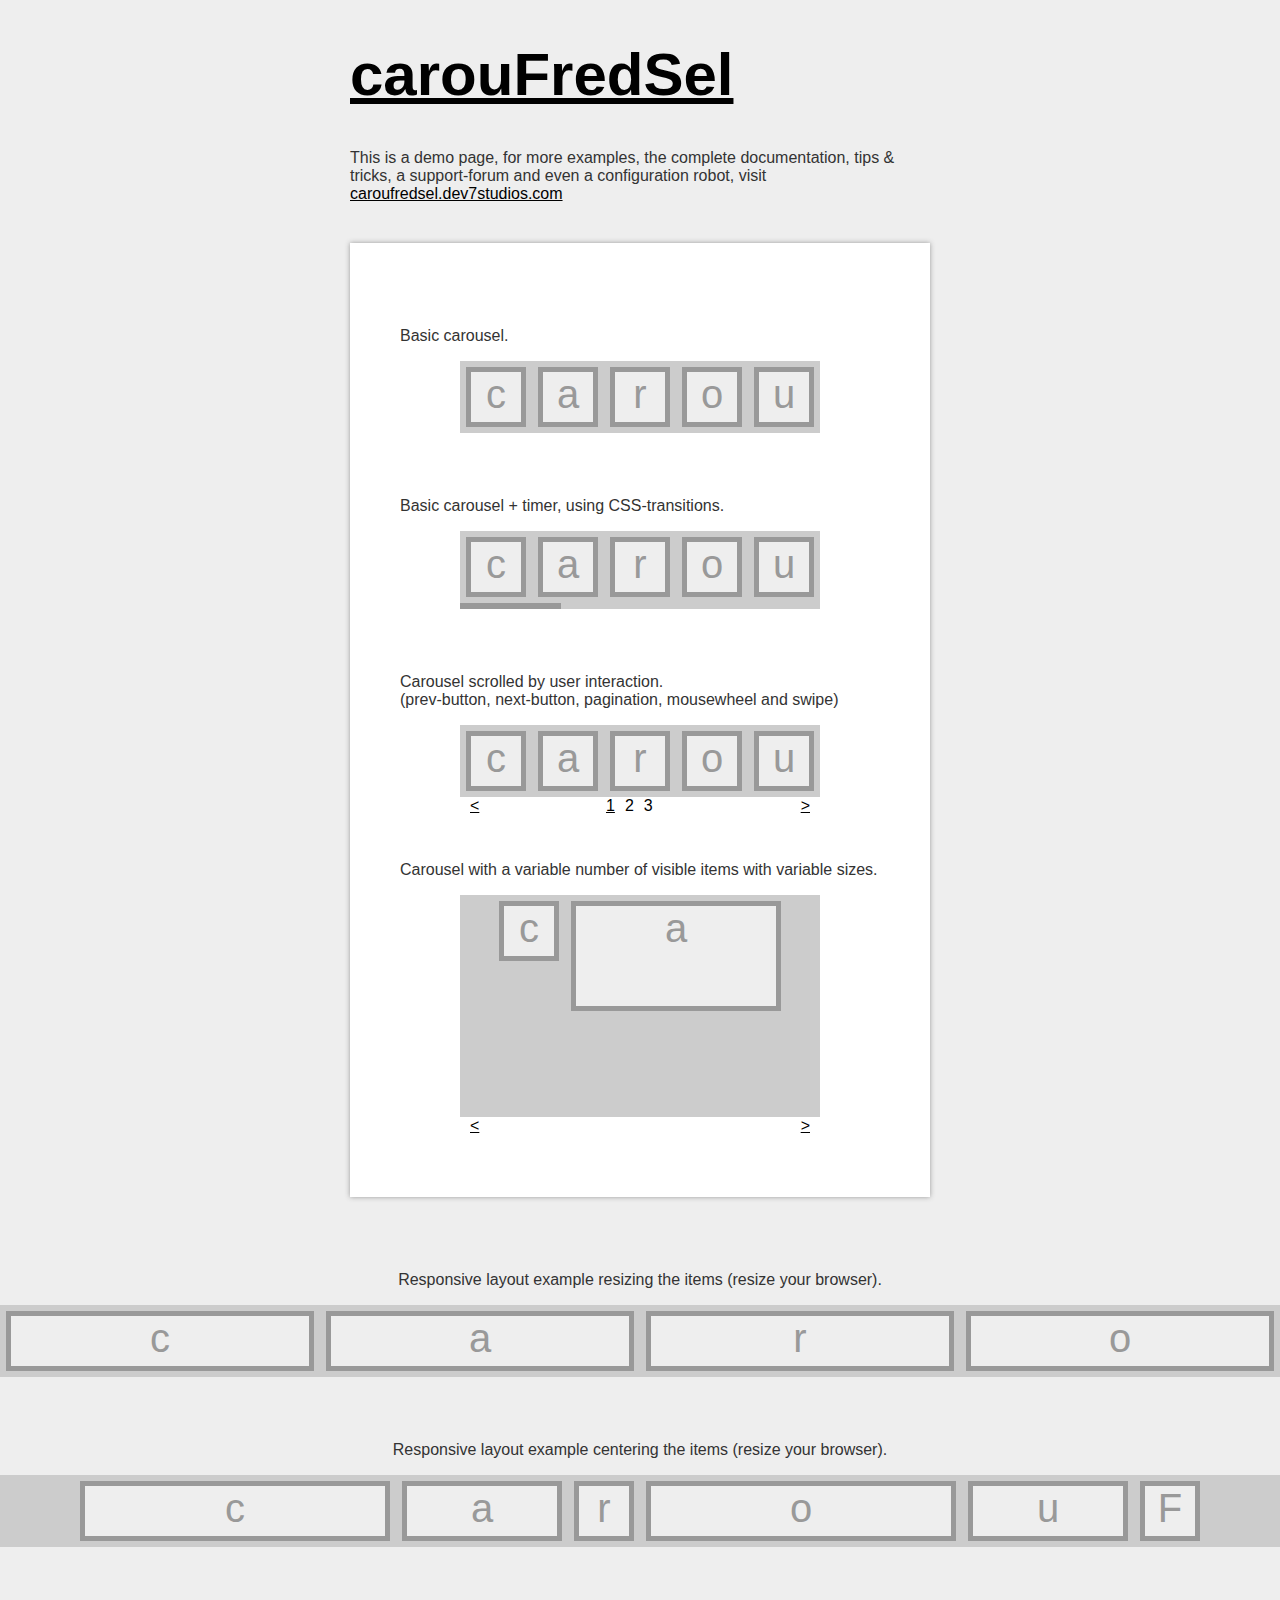
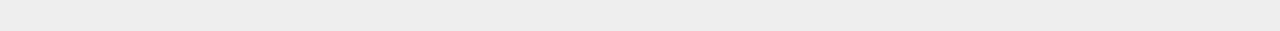
<file: js/carouslider/index.html>
<!DOCTYPE html PUBLIC "-//W3C//DTD XHTML 1.0 Transitional//EN" "http://www.w3.org/TR/xhtml1/DTD/xhtml1-transitional.dtd">
<html xmlns="http://www.w3.org/1999/xhtml">
	<head>
		<meta http-equiv="content-type" content="text/html;charset=iso-8859-1" />
		<meta name="author" content="caroufredsel.dev7studios.com" />

		<title>carouFredSel: a circular, responsive jQuery carousel</title>

		<!-- include jQuery + carouFredSel plugin -->
		<script type="text/javascript" language="javascript" src="jquery-1.8.2.min.js"></script>
		<script type="text/javascript" language="javascript" src="jquery.carouFredSel-6.2.1-packed.js"></script>

		<!-- optionally include helper plugins -->
		<script type="text/javascript" language="javascript" src="helper-plugins/jquery.mousewheel.min.js"></script>
		<script type="text/javascript" language="javascript" src="helper-plugins/jquery.touchSwipe.min.js"></script>
		<script type="text/javascript" language="javascript" src="helper-plugins/jquery.transit.min.js"></script>
		<script type="text/javascript" language="javascript" src="helper-plugins/jquery.ba-throttle-debounce.min.js"></script>

		<!-- fire plugin onDocumentReady -->
		<script type="text/javascript" language="javascript">
			$(function() {

				//	Basic carousel, no options
				$('#foo0').carouFredSel();

				//	Basic carousel + timer, using CSS-transitions
				$('#foo1').carouFredSel({
					auto: {
						pauseOnHover: 'resume',
						progress: '#timer1'
					}
				}, {
					transition: true
				});

				//	Scrolled by user interaction
				$('#foo2').carouFredSel({
					auto: false,
					prev: '#prev2',
					next: '#next2',
					pagination: "#pager2",
					mousewheel: true,
					swipe: {
						onMouse: true,
						onTouch: true
					}
				});

				//	Variable number of visible items with variable sizes
				$('#foo3').carouFredSel({
					width: 360,
					height: 'auto',
					prev: '#prev3',
					next: '#next3',
					auto: false
				});

				//	Responsive layout, resizing the items
				$('#foo4').carouFredSel({
					responsive: true,
					width: '100%',
					scroll: 2,
					items: {
						width: 400,
					//	height: '30%',	//	optionally resize item-height
						visible: {
							min: 2,
							max: 6
						}
					}
				});

				//	Fuild layout, centering the items
				$('#foo5').carouFredSel({
					width: '100%',
					scroll: 2
				});

			});
		</script>

		<style type="text/css" media="all">
			html, body {
				padding: 0;
				margin: 0;
			}
			body, div, p {
				font-family: Arial, Helvetica, Verdana;
				color: #333;
			}
			body {
				background-color: #eee;
			}
			h1 {
				font-size: 60px;
			}
			a, a:link, a:active, a:visited {
				color: black;
				text-decoration: underline;
			}
			a:hover {
				color: #9E1F63;
			}
			#intro {
				width: 580px;
				margin: 0 auto;
			}
			.wrapper {
				background-color: white;
				width: 480px;
				margin: 40px auto;
				padding: 50px;
				box-shadow: 0 0 5px #999;
			}
			.list_carousel {
				background-color: #ccc;
				margin: 0 0 30px 60px;
				width: 360px;
			}
			.list_carousel ul {
				margin: 0;
				padding: 0;
				list-style: none;
				display: block;
			}
			.list_carousel li {
				font-size: 40px;
				color: #999;
				text-align: center;
				background-color: #eee;
				border: 5px solid #999;
				width: 50px;
				height: 50px;
				padding: 0;
				margin: 6px;
				display: block;
				float: left;
			}
			.list_carousel.responsive {
				width: auto;
				margin-left: 0;
			}
			.clearfix {
				float: none;
				clear: both;
			}
			.prev {
				float: left;
				margin-left: 10px;
			}
			.next {
				float: right;
				margin-right: 10px;
			}
			.pager {
				float: left;
				width: 300px;
				text-align: center;
			}
			.pager a {
				margin: 0 5px;
				text-decoration: none;
			}
			.pager a.selected {
				text-decoration: underline;
			}
			.timer {
				background-color: #999;
				height: 6px;
				width: 0px;
			}
		</style>
	</head>
	<body>

		<div id="intro">
			<h1><a href="http://caroufredsel.dev7studios.com">carouFredSel</a></h1>
			<p>This is a demo page, for more examples, the complete documentation, tips &amp; tricks, a support-forum and even a configuration robot, visit <a href="http://caroufredsel.dev7studios.com">caroufredsel.dev7studios.com</a></p>
		</div>

		<div class="wrapper">
			<br />


			<p>Basic carousel.</p>
			<div class="list_carousel">
				<ul id="foo0">
					<li>c</li>
					<li>a</li>
					<li>r</li>
					<li>o</li>
					<li>u</li>
					<li>F</li>
					<li>r</li>
					<li>e</li>
					<li>d</li>
					<li>S</li>
					<li>e</li>
					<li>l</li>
					<li> </li>
				</ul>
				<div class="clearfix"></div>
			</div>
			<br />


			<p>Basic carousel + timer, using CSS-transitions.</p>
			<div class="list_carousel">
				<ul id="foo1">
					<li>c</li>
					<li>a</li>
					<li>r</li>
					<li>o</li>
					<li>u</li>
					<li>F</li>
					<li>r</li>
					<li>e</li>
					<li>d</li>
					<li>S</li>
					<li>e</li>
					<li>l</li>
					<li> </li>
				</ul>
				<div class="clearfix"></div>
				<div id="timer1" class="timer"></div>
			</div>
			<br />


			<p>Carousel scrolled by user interaction.<br />
				(prev-button, next-button, pagination, mousewheel and swipe)</p>
			<div class="list_carousel">
				<ul id="foo2">
					<li>c</li>
					<li>a</li>
					<li>r</li>
					<li>o</li>
					<li>u</li>
					<li>F</li>
					<li>r</li>
					<li>e</li>
					<li>d</li>
					<li>S</li>
					<li>e</li>
					<li>l</li>
					<li> </li>
				</ul>
				<div class="clearfix"></div>
				<a id="prev2" class="prev" href="#">&lt;</a>
				<a id="next2" class="next" href="#">&gt;</a>
				<div id="pager2" class="pager"></div>
			</div>
			<br />


			<p>Carousel with a variable number of visible items with variable sizes.</p>
			<div class="list_carousel">
				<ul id="foo3">
					<li style="width: 50px; height: 50px;">c</li>
					<li style="width: 200px; height: 100px;">a</li>
					<li style="width: 50px; height: 150px;">r</li>
					<li style="width: 50px; height: 200px;">o</li>
					<li style="width: 50px; height: 150px;">u</li>
					<li style="width: 100px; height: 100px;">F</li>
					<li style="width: 250px; height: 50px;">r</li>
					<li style="width: 150px; height: 100px;">e</li>
					<li style="width: 150px; height: 150px;">d</li>
					<li style="width: 50px; height: 200px;">S</li>
					<li style="width: 100px; height: 150px;">e</li>
					<li style="width: 150px; height: 100px;">l</li>
					<li style="width: 200px; height: 50px;"> </li>
				</ul>
				<div class="clearfix"></div>
				<a id="prev3" class="prev" href="#">&lt;</a>
				<a id="next3" class="next" href="#">&gt;</a>
			</div>
		</div>
		<br />


		<p style="text-align: center;">Responsive layout example resizing the items (resize your browser).</p>
		<div class="list_carousel responsive">
			<ul id="foo4">
				<li>c</li>
				<li>a</li>
				<li>r</li>
				<li>o</li>
				<li>u</li>
				<li>F</li>
				<li>r</li>
				<li>e</li>
				<li>d</li>
				<li>S</li>
				<li>e</li>
				<li>l</li>
				<li> </li>
			</ul>
			<div class="clearfix"></div>
		</div>
		<br />


		<p style="text-align: center;">Responsive layout example centering the items (resize your browser).</p>
		<div class="list_carousel responsive" >
			<ul id="foo5">
				<li style="width: 300px;">c</li>
				<li style="width: 150px;">a</li>
				<li>r</li>
				<li style="width: 300px;">o</li>
				<li style="width: 150px;">u</li>
				<li>F</li>
				<li style="width: 300px;">r</li>
				<li style="width: 150px;">e</li>
				<li>d</li>
				<li style="width: 400px;">S</li>
				<li style="width: 150px;">e</li>
				<li>l</li>
				<li> </li>
			</ul>
			<div class="clearfix"></div>
		</div>
		<br />


		<br />
		<br />
	</body>
</html>
</file>
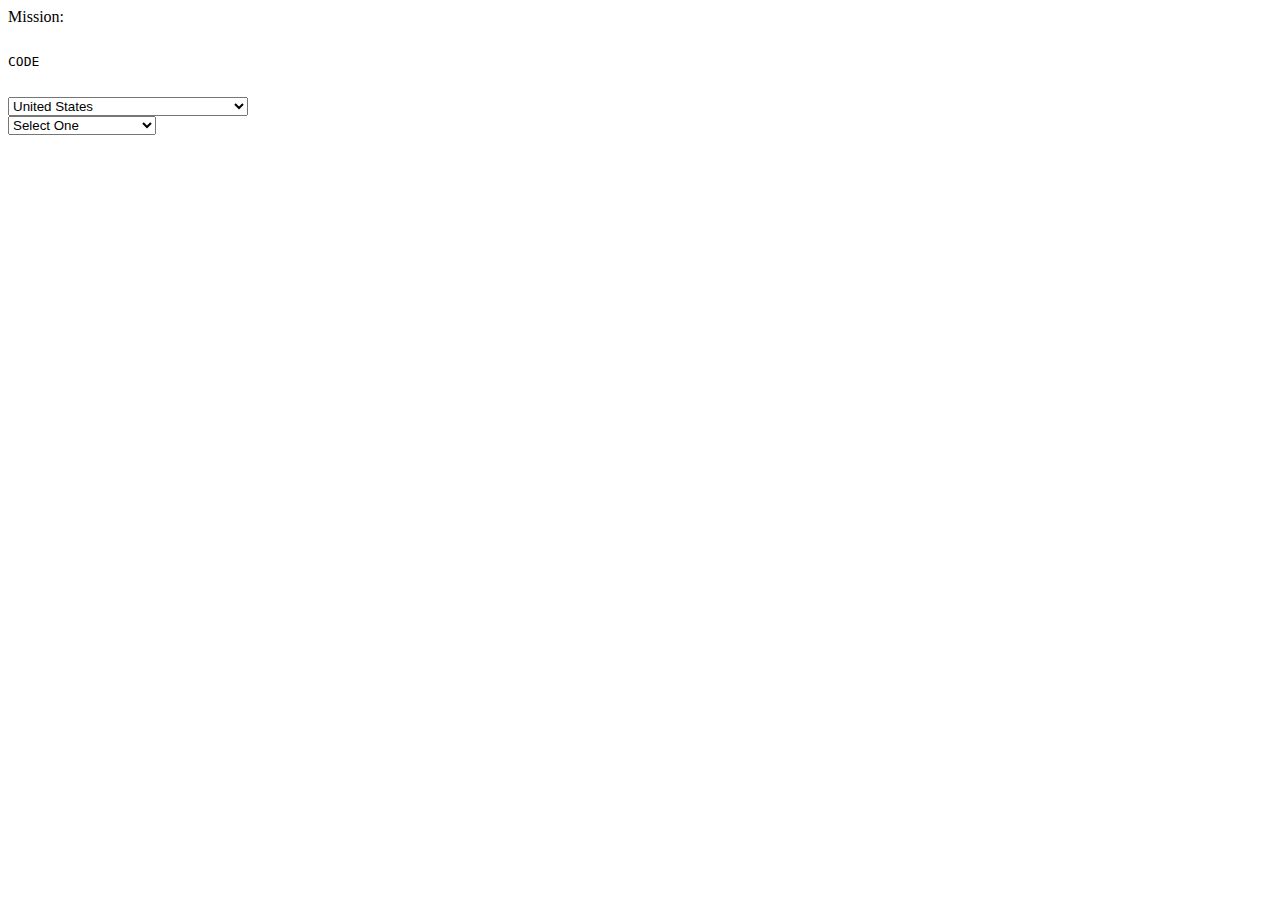
<file: js/jquery_validation/test/selects/index.html>
<!DOCTYPE html PUBLIC "-//W3C//DTD XHTML 1.0 Transitional//EN" "http://www.w3.org/TR/xhtml1/DTD/xhtml1-transitional.dtd">
<html xmlns="http://www.w3.org/1999/xhtml">
<head>
<meta http-equiv="Content-Type" content="text/html; charset=utf-8" />

<title>Fun with jQuery</title>

<script src="http://www.google.com/jsapi"></script>
<script>
  google.load("jquery", "1");
</script>

<script type="text/javascript">

$.fn.options = function(selector) {
	return this.each(function() {
		function container(select) {
			if (select.next().is(".option-container")) {
				return $(select).next();
			}
			return $('<select class="option-container" />').append(select.children()).insertAfter(select).hide();
		}
		var container = container($(this));
		$(this).empty().append(container.children(selector).clone());
	});
}

$(document).ready(function(){

	$("#State").hide()

	$("#Country").change(function() {
		var selected = this.options[this.selectedIndex].value;
		if (selected == "US") {
			$("#State").show().options(".state");
		} else if (selected == "CA") {
			$("#State").show().options(".province");
		} else {
			$("#State").hide();
		}
	}).change();


});
</script>



</head>

<body>
Mission:

<xmp>
CODE

</xmp>


    <select size="1" id="Country" name="country">
      <option value="">Select One</option>

      <option value="US" selected="selected">United States</option>
      <option value="CA">Canada</option>
      <option value="">----------</option>
      <option value="AF">Afghanistan</option>
      <option value="AL">Albania</option>
      <option value="DZ">Algeria</option>

      <option value="AS">American Samoa</option>
      <option value="AD">Andorra</option>
      <option value="AO">Angola</option>
      <option value="AI">Anguilla</option>
      <option value="AQ">Antarctica</option>
      <option value="AG">Antigua and Barbuda</option>

      <option value="AR">Argentina</option>
      <option value="AM">Armenia</option>
      <option value="AW">Aruba</option>
      <option value="AU">Australia</option>
      <option value="AT">Austria</option>
      <option value="AZ">Azerbaidjan</option>

      <option value="BS">Bahamas</option>
      <option value="BH">Bahrain</option>
      <option value="BD">Bangladesh</option>
      <option value="BB">Barbados</option>
      <option value="BY">Belarus</option>
      <option value="BE">Belgium</option>

      <option value="BZ">Belize</option>
      <option value="BJ">Benin</option>
      <option value="BM">Bermuda</option>
      <option value="BT">Bhutan</option>
      <option value="BO">Bolivia</option>
      <option value="BA">Bosnia-Herzegovina</option>

      <option value="BW">Botswana</option>
      <option value="BV">Bouvet Island</option>
      <option value="BR">Brazil</option>
      <option value="IO">British Indian Ocean Territory</option>
      <option value="BN">Brunei Darussalam</option>
      <option value="BG">Bulgaria</option>

      <option value="BF">Burkina Faso</option>
      <option value="BI">Burundi</option>
      <option value="KH">Cambodia</option>
      <option value="CM">Cameroon</option>
      <option value="CV">Cape Verde</option>
      <option value="KY">Cayman Islands</option>

      <option value="CF">Central African Republic</option>
      <option value="TD">Chad</option>
      <option value="CL">Chile</option>
      <option value="CN">China</option>
      <option value="CX">Christmas Island</option>
      <option value="CC">Cocos (Keeling) Islands</option>

      <option value="CO">Colombia</option>
      <option value="KM">Comoros</option>
      <option value="CG">Congo</option>
      <option value="CK">Cook Islands</option>
      <option value="CR">Costa Rica</option>
      <option value="HR">Croatia</option>

      <option value="CU">Cuba</option>
      <option value="CY">Cyprus</option>
      <option value="CZ">Czech Republic</option>
      <option value="DK">Denmark</option>
      <option value="DJ">Djibouti</option>
      <option value="DM">Dominica</option>

      <option value="DO">Dominican Republic</option>
      <option value="TP">East Timor</option>
      <option value="EC">Ecuador</option>
      <option value="EG">Egypt</option>
      <option value="SV">El Salvador</option>
      <option value="GQ">Equatorial Guinea</option>

      <option value="ER">Eritrea</option>
      <option value="EE">Estonia</option>
      <option value="ET">Ethiopia</option>
      <option value="FK">Falkland Islands</option>
      <option value="FO">Faroe Islands</option>
      <option value="FJ">Fiji</option>

      <option value="FI">Finland</option>
      <option value="CS">Former Czechoslovakia</option>
      <option value="SU">Former USSR</option>
      <option value="FR">France</option>
      <option value="FX">France (European Territory)</option>
      <option value="GF">French Guyana</option>

      <option value="TF">French Southern Territories</option>
      <option value="GA">Gabon</option>
      <option value="GM">Gambia</option>
      <option value="GE">Georgia</option>
      <option value="DE">Germany</option>
      <option value="GH">Ghana</option>

      <option value="GI">Gibraltar</option>
      <option value="GB">Great Britain</option>
      <option value="GR">Greece</option>
      <option value="GL">Greenland</option>
      <option value="GD">Grenada</option>
      <option value="GP">Guadeloupe (French)</option>

      <option value="GU">Guam (USA)</option>
      <option value="GT">Guatemala</option>
      <option value="GN">Guinea</option>
      <option value="GW">Guinea Bissau</option>
      <option value="GY">Guyana</option>
      <option value="HT">Haiti</option>

      <option value="HM">Heard and McDonald Islands</option>
      <option value="HN">Honduras</option>
      <option value="HK">Hong Kong</option>
      <option value="HU">Hungary</option>
      <option value="IS">Iceland</option>
      <option value="IN">India</option>

      <option value="ID">Indonesia</option>
      <option value="INT">International</option>
      <option value="IR">Iran</option>
      <option value="IQ">Iraq</option>
      <option value="IE">Ireland</option>
      <option value="IL">Israel</option>

      <option value="IT">Italy</option>
      <option value="CI">Ivory Coast (Cote D&#39;Ivoire)</option>
      <option value="JM">Jamaica</option>
      <option value="JP">Japan</option>
      <option value="JO">Jordan</option>
      <option value="KZ">Kazakhstan</option>

      <option value="KE">Kenya</option>
      <option value="KI">Kiribati</option>
      <option value="KW">Kuwait</option>
      <option value="KG">Kyrgyzstan</option>
      <option value="LA">Laos</option>
      <option value="LV">Latvia</option>

      <option value="LB">Lebanon</option>
      <option value="LS">Lesotho</option>
      <option value="LR">Liberia</option>
      <option value="LY">Libya</option>
      <option value="LI">Liechtenstein</option>
      <option value="LT">Lithuania</option>

      <option value="LU">Luxembourg</option>
      <option value="MO">Macau</option>
      <option value="MK">Macedonia</option>
      <option value="MG">Madagascar</option>
      <option value="MW">Malawi</option>
      <option value="MY">Malaysia</option>

      <option value="MV">Maldives</option>
      <option value="ML">Mali</option>
      <option value="MT">Malta</option>
      <option value="MH">Marshall Islands</option>
      <option value="MQ">Martinique (French)</option>
      <option value="MR">Mauritania</option>

      <option value="MU">Mauritius</option>
      <option value="YT">Mayotte</option>
      <option value="MX">Mexico</option>
      <option value="FM">Micronesia</option>
      <option value="MD">Moldavia</option>
      <option value="MC">Monaco</option>

      <option value="MN">Mongolia</option>
      <option value="MS">Montserrat</option>
      <option value="MA">Morocco</option>
      <option value="MZ">Mozambique</option>
      <option value="MM">Myanmar</option>
      <option value="NA">Namibia</option>

      <option value="NR">Nauru</option>
      <option value="NP">Nepal</option>
      <option value="NL">Netherlands</option>
      <option value="AN">Netherlands Antilles</option>
      <option value="NT">Neutral Zone</option>
      <option value="NC">New Caledonia (French)</option>

      <option value="NZ">New Zealand</option>
      <option value="NI">Nicaragua</option>
      <option value="NE">Niger</option>
      <option value="NG">Nigeria</option>
      <option value="NU">Niue</option>
      <option value="NF">Norfolk Island</option>

      <option value="KP">North Korea</option>
      <option value="MP">Northern Mariana Islands</option>
      <option value="NO">Norway</option>
      <option value="OM">Oman</option>
      <option value="PK">Pakistan</option>
      <option value="PW">Palau</option>

      <option value="PA">Panama</option>
      <option value="PG">Papua New Guinea</option>
      <option value="PY">Paraguay</option>
      <option value="PE">Peru</option>
      <option value="PH">Philippines</option>
      <option value="PN">Pitcairn Island</option>

      <option value="PL">Poland</option>
      <option value="PF">Polynesia (French)</option>
      <option value="PT">Portugal</option>
      <option value="PR">Puerto Rico</option>
      <option value="QA">Qatar</option>
      <option value="RE">Reunion (French)</option>

      <option value="RO">Romania</option>
      <option value="RU">Russian Federation</option>
      <option value="RW">Rwanda</option>
      <option value="GS">S. Georgia & S. Sandwich Isls.</option>
      <option value="SH">Saint Helena</option>
      <option value="KN">Saint Kitts & Nevis Anguilla</option>

      <option value="LC">Saint Lucia</option>
      <option value="PM">Saint Pierre and Miquelon</option>
      <option value="ST">Saint Tome (Sao Tome) and Principe</option>
      <option value="VC">Saint Vincent & Grenadines</option>
      <option value="WS">Samoa</option>
      <option value="SM">San Marino</option>

      <option value="SA">Saudi Arabia</option>
      <option value="SN">Senegal</option>
      <option value="SC">Seychelles</option>
      <option value="SL">Sierra Leone</option>
      <option value="SG">Singapore</option>
      <option value="SK">Slovak Republic</option>

      <option value="SI">Slovenia</option>
      <option value="SB">Solomon Islands</option>
      <option value="SO">Somalia</option>
      <option value="ZA">South Africa</option>
      <option value="KR">South Korea</option>
      <option value="ES">Spain</option>

      <option value="LK">Sri Lanka</option>
      <option value="SD">Sudan</option>
      <option value="SR">Suriname</option>
      <option value="SJ">Svalbard and Jan Mayen Islands</option>
      <option value="SZ">Swaziland</option>
      <option value="SE">Sweden</option>

      <option value="CH">Switzerland</option>
      <option value="SY">Syria</option>
      <option value="TJ">Tadjikistan</option>
      <option value="TW">Taiwan</option>
      <option value="TZ">Tanzania</option>
      <option value="TH">Thailand</option>

      <option value="TG">Togo</option>
      <option value="TK">Tokelau</option>
      <option value="TO">Tonga</option>
      <option value="TT">Trinidad and Tobago</option>
      <option value="TN">Tunisia</option>
      <option value="TR">Turkey</option>

      <option value="TM">Turkmenistan</option>
      <option value="TC">Turks and Caicos Islands</option>
      <option value="TV">Tuvalu</option>
      <option value="UG">Uganda</option>
      <option value="UA">Ukraine</option>
      <option value="AE">United Arab Emirates</option>

      <option value="GB">United Kingdom</option>
      <option value="UY">Uruguay</option>
      <option value="MIL">USA Military</option>
      <option value="UM">USA Minor Outlying Islands</option>
      <option value="UZ">Uzbekistan</option>
      <option value="VU">Vanuatu</option>

      <option value="VA">Vatican City State</option>
      <option value="VE">Venezuela</option>
      <option value="VN">Vietnam</option>
      <option value="VG">Virgin Islands (British)</option>
      <option value="VI">Virgin Islands (USA)</option>
      <option value="WF">Wallis and Futuna Islands</option>

      <option value="EH">Western Sahara</option>
      <option value="YE">Yemen</option>
      <option value="YU">Yugoslavia</option>
      <option value="ZR">Zaire</option>
      <option value="ZM">Zambia</option>
      <option value="ZW">Zimbabwe</option>

    </select>
<br />

<select  id="State" name="State">

      <option value="" class="selectone">Select One</option>
      <option value="AB" class="province">Alberta</option>
      <option value="BC" class="province">British Columbia</option>
      <option value="MB" class="province">Manitoba</option>

      <option value="NB" class="province">New Brunswick</option>
      <option value="NF" class="province">Newfoundland</option>
      <option value="NT" class="province">Northwest Territories</option>
      <option value="NS" class="province">Nova Scotia</option>
      <option value="NU" class="province">Nunavut</option>
      <option value="ON" class="province">Ontario</option>

      <option value="PE" class="province">Prince Edward Island</option>
      <option value="QC" class="province">Quebec</option>
      <option value="SK" class="province">Saskatchewan</option>
      <option value="YT" class="province">Yukon Territory</option>

        <option value="AK" class="state">Alaska</option>
        <option value="AL" class="state">Alabama</option>

        <option value="AR" class="state">Arkansas</option>
        <option value="AZ" class="state">Arizona</option>
        <option value="CA" class="state">California</option>
        <option value="CO" class="state">Colorado</option>
        <option value="CT" class="state">Connecticut</option>
        <option value="DC" class="state">District of Columbia</option>

        <option value="DE" class="state">Delaware</option>
        <option value="FL" class="state">Florida</option>
        <option value="GA" class="state">Georgia</option>
        <option value="HI" class="state">Hawaii</option>
        <option value="IA" class="state">Iowa</option>
        <option value="ID" class="state">Idaho</option>

        <option value="IL" class="state">Illinois</option>
        <option value="IN" class="state">Indiana</option>
        <option value="KS" class="state">Kansas</option>
        <option value="KY" class="state">Kentucky</option>
        <option value="LA" class="state">Louisiana</option>
        <option value="MA" class="state">Massachusetts</option>

        <option value="MD" class="state">Maryland</option>
        <option value="ME" class="state">Maine</option>
        <option value="MI" class="state">Michigan</option>
        <option value="MN" class="state">Minnesota</option>
        <option value="MO" class="state">Missouri</option>
        <option value="MS" class="state">Mississippi</option>

        <option value="MT" class="state">Montana</option>
        <option value="NC" class="state">North Carolina</option>
        <option value="ND" class="state">North Dakota</option>
        <option value="NE" class="state">Nebraska</option>
        <option value="NH" class="state">New Hampshire</option>
        <option value="NJ" class="state">New Jersey</option>

        <option value="NM" class="state">New Mexico</option>
        <option value="NV" class="state">Nevada</option>
        <option value="NY" class="state">New York</option>
        <option value="OH" class="state">Ohio</option>
        <option value="OK" class="state">Oklahoma</option>
        <option value="OR" class="state">Oregon</option>

        <option value="PA" class="state">Pennsylvania</option>
        <option value="PR" class="state">Puerto Rico</option>
        <option value="RI" class="state">Rhode Island</option>
        <option value="SC" class="state">South Carolina</option>
        <option value="SD" class="state">South Dakota</option>
        <option value="TN" class="state">Tennessee</option>

        <option value="TX" class="state">Texas</option>
        <option value="UT" class="state">Utah</option>
        <option value="VA" class="state">Virginia</option>
        <option value="VT" class="state">Vermont</option>
        <option value="WA" class="state">Washington</option>
        <option value="WI" class="state">Wisconsin</option>

        <option value="WV" class="state">West Virginia</option>
        <option value="WY" class="state">Wyoming</option>
</select>

</body>
</html>
</file>
